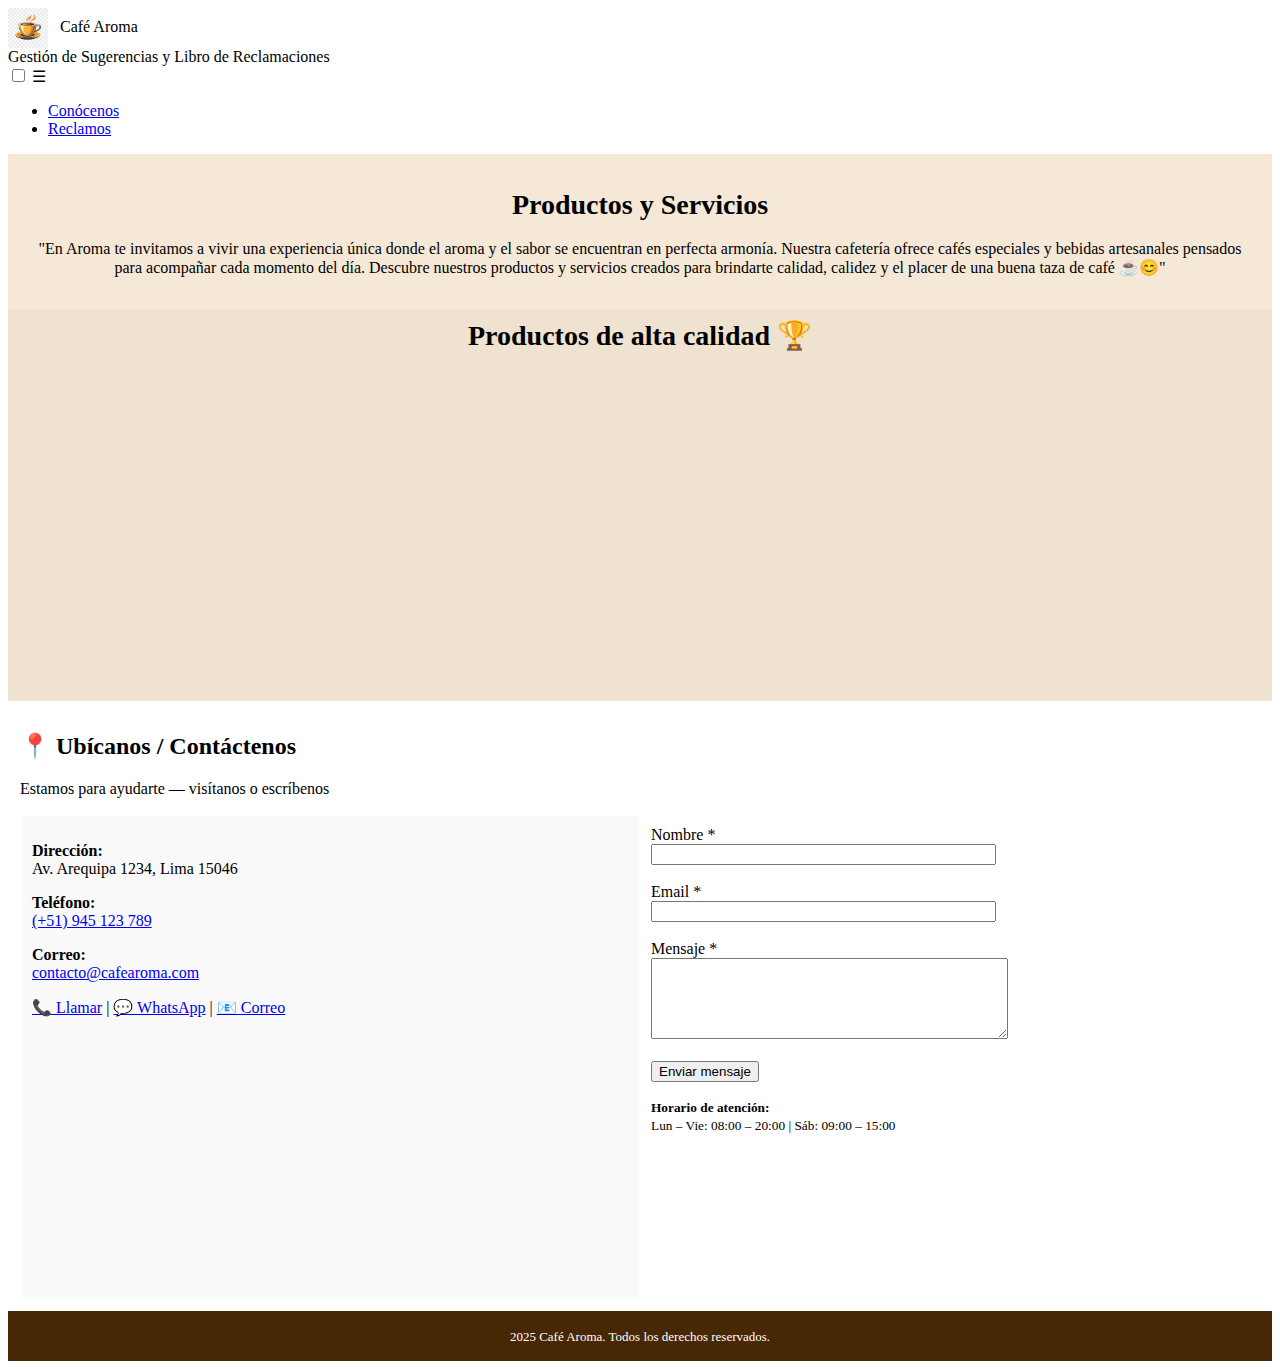
<file: CAFE_AROMA_PEDIDOSENLINEA/public_html/index2.html>
<!DOCTYPE html>
<html lang="es">
<head>
    <meta charset="UTF-8">
    <meta name="viewport" content="width=device-width, initial-scale=1.0">
    <title>Café Aroma - Productos y Servicios</title>

    <!-- CSS externo -->
    <link rel="stylesheet" href="style.css">
</head>

<body>

<!-- ============================
        MENU SUPERIOR
============================= -->
<nav class="menu">
    <div class="logo">
        <img src="img/logo.png" alt="Logo Café Aroma" style="height:40px; vertical-align:middle; margin-right:8px;">
        <span>Café Aroma</span>
        <div class="subtitulo">Gestión de Sugerencias y Libro de Reclamaciones</div>
    </div>

    <!-- Icono móvil -->
    <input type="checkbox" id="menu-toggle">
    <label for="menu-toggle" class="menu-icon">&#9776;</label>

    <ul class="links">
        <li><a href="conocenos.html">Conócenos</a></li>
        <li><a href="reclamaciones.html">Reclamos</a></li>
    </ul>
</nav>


<!-- ============================
        TITULO PRINCIPAL
============================= -->
<center>
<table width="100%" cellpadding="16" cellspacing="0" style="background-color:#f5e8d7;" border="0">
    <tr>
        <td colspan="2" align="center">

            <h1 style="font-family:'Georgia',serif; font-size:28px; font-weight:bold;">
                Productos y Servicios
            </h1>

            <p>
                "En Aroma te invitamos a vivir una experiencia única donde el aroma y el sabor se encuentran en perfecta armonía. 
                Nuestra cafetería ofrece cafés especiales y bebidas artesanales pensados para acompañar cada momento del día. 
                Descubre nuestros productos y servicios creados para brindarte calidad, calidez y el placer de una buena taza de café ☕😊"
            </p>

        </td>
    </tr>
</table>
</center>


<!-- ============================
        VIDEO / PRODUCTOS
============================= -->
<table width="100%" cellpadding="10" cellspacing="0" style="background-color:#EFE2D0;" border="0">
    <tr>
        <td colspan="2" align="center" style="font-family:'Georgia',serif; font-size:28px; font-weight:bold;">
            <b>Productos de alta calidad 🏆</b>
        </td>
    </tr>

    <tr>
        <td colspan="2" align="center">
            <iframe width="500" height="315"
                    src="https://www.youtube.com/embed/0jIeCAOkgcQ?si=UniQVhGejyOHANoh"
                    title="YouTube video player"
                    frameborder="0"
                    allow="accelerometer; autoplay; clipboard-write; encrypted-media; gyroscope; picture-in-picture; web-share"
                    referrerpolicy="strict-origin-when-cross-origin"
                    allowfullscreen></iframe>
        </td>
    </tr>
</table>


<!-- ============================
    UBÍCANOS / CONTACTENOS
============================= -->
<table width="100%" cellpadding="12" cellspacing="0" bgcolor="#FFFFFF">
<tr>
<td>

    <h2>📍 Ubícanos / Contáctenos</h2>
    <p>Estamos para ayudarte — visítanos o escríbenos</p>

    <table width="100%" cellpadding="8">
        <tr>

            <!-- -------- Columna Izquierda -------- -->
            <td width="50%" valign="top" bgcolor="#F9F9F9" style="padding:10px;">

                <p><b>Dirección:</b><br> Av. Arequipa 1234, Lima 15046</p>

                <p><b>Teléfono:</b><br>
                    <a href="tel:+51945123789">(+51) 945 123 789</a>
                </p>

                <p><b>Correo:</b><br>
                    <a href="mailto:contacto@cafearoma.com">contacto@cafearoma.com</a>
                </p>

                <p>
                    <a href="tel:+51945123789">📞 Llamar</a> |
                    <a href="https://wa.me/51945123789" target="_blank">💬 WhatsApp</a> |
                    <a href="mailto:contacto@cafearoma.com">📧 Correo</a>
                </p>

                <!-- Mapa -->
                <iframe src="https://www.google.com/maps/embed?..."
                        width="100%" height="250"
                        style="border:0; border-radius:8px;"
                        allowfullscreen loading="lazy"></iframe>
            </td>

            <!-- -------- Columna Derecha -------- -->
            <td width="50%" valign="top" style="padding:10px;">

                <form id="form-contacto" onsubmit="alert('Gracias por tu mensaje 😊'); return false;" novalidate>

                    <label for="ctcNombre">Nombre *</label><br>
                    <input id="ctcNombre" type="text" name="nombre" required minlength="2" maxlength="80" size="40"><br><br>

                    <label for="ctcEmail">Email *</label><br>
                    <input id="ctcEmail" type="email" name="email" required size="40"><br><br>

                    <label for="ctcMensaje">Mensaje *</label><br>
                    <textarea id="ctcMensaje" name="mensaje" rows="5" cols="42"
                              required minlength="10" maxlength="1200"></textarea><br><br>

                    <input type="submit" value="Enviar mensaje">
                </form>

                <p><small><b>Horario de atención:</b><br>
                    Lun – Vie: 08:00 – 20:00 | Sáb: 09:00 – 15:00
                </small></p>

            </td>
        </tr>
    </table>

</td>
</tr>
</table>



<!-- ============================
            FOOTER
============================= -->
<footer>
    <table width="100%" cellpadding="16" cellspacing="0" bgcolor="#482704">
        <tr>
            <td align="center">
                <font color="#FFFFFF" size="-1">
                    2025 Café Aroma. Todos los derechos reservados.
                </font>
            </td>
        </tr>
    </table>
</footer>

</body>
</html>
</file>
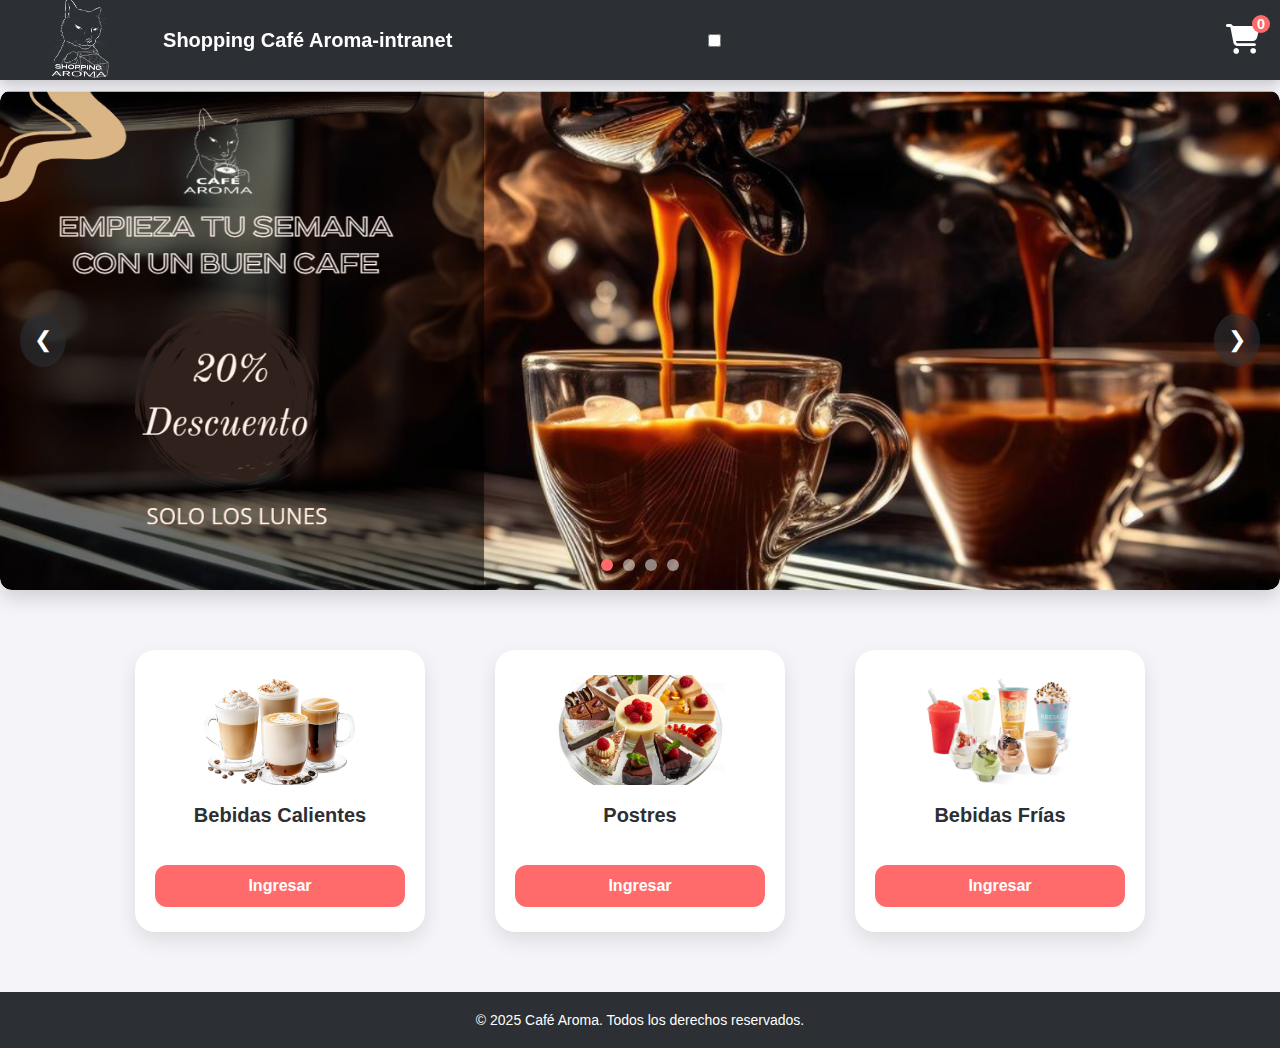
<file: CAFE_AROMA_PEDIDOSENLINEA/public_html/Interfaz.html>
<!DOCTYPE html>
<!--
Click nbfs://nbhost/SystemFileSystem/Templates/Licenses/license-default.txt to change this license
Click nbfs://nbhost/SystemFileSystem/Templates/Other/html.html to edit this template
-->
<html lang="es">

<head>
  <meta charset="UTF-8" />

  <!-- Favicon -->
  <link rel="icon" type="image/png" href="img/logo.png">
   <link rel="stylesheet" href="style.css">
  <meta name="viewport" content="width=device-width, initial-scale=1" />
  <title>Café Aroma — Sugerencias y Libro de Reclamaciones</title>
  <link rel="stylesheet" href="https://cdnjs.cloudflare.com/ajax/libs/font-awesome/6.5.0/css/all.min.css">
</head>
<style>
header {
  position: fixed;       
  top: 0;                
  left: 0;               
  width: 100%;           
  z-index: 1000;
       
}
body {
 padding-top: 80px;
 font-family: "Poppins", sans-serif;
 color: #333333;
 margin: 0;
 background-color: #F4F4F9;
 padding-top: 90px;

}
.menu {
  background: #2C2F33;
  color: #ffffff;
  display: flex;
  justify-content: space-between;
  align-items: center;
  padding: 0px 20px;
  height: 80px;
  box-shadow: 0 4px 12px rgba(0, 0, 0, 0.2);
}

.menu-icon {
  display: none;
  cursor: pointer;
  flex-direction: column;
  justify-content: space-between;
  width: 25px;
  height: 18px;
  z-index: 3000;
}
.menu-icon span {
  background-color: #ffe9c8;
  display: block;
  height: 3px;
  width: 100%;
  border-radius: 2px;
  transition: all 0.4s ease;
}
.menu-icon:hover span {
  background-color: #f64c82;
}
.menu .logo {
  font-size: 20px;
  font-weight: bold;
  display: flex;
  align-items: center;
  gap: 10px;
}

.menu ul {
  list-style: none;
  display: flex;
  gap: 20px;
  margin: 0;
  padding: 0;
}

.menu a {
  color: #ffffff;
  text-decoration: none;
  font-weight: 600;
  transition: 0.3s;
}

.menu a:hover {
  color: #FF6B6B;
}

.slider {
    position: relative;
    width: 100%;
    height: 500px;
    overflow: hidden;
    border-radius: 12px;
    box-shadow: 0 8px 20px rgba(0,0,0,0.15);
}

/* CONTENEDOR DE SLIDES */
.slides {
    height: 100%;
    display: flex;
    position: relative;
}

.slide {
    position: absolute;
    top: 0;
    left: 0;
    width: 100%;
    height: 100%;
    opacity: 0;
    transition: opacity 0.8s ease;
}


.slide.active {
    opacity: 1;
    z-index: 2;
}

.slide img {
    width: 100%;
    height: 100%;
    object-fit: cover;
    border-radius: 12px;
}

/* BOTONES */
.btn {
    position: absolute;
    top: 50%;
    padding: 14px;
    background: rgba(44,47,51,0.6);
    color: white;
    transform: translateY(-50%);
    cursor: pointer;
    border: none;
    font-size: 22px;
    border-radius: 50%;
    transition: 0.3s;
    z-index: 10;
}
.btn:hover {
    background: rgba(255,107,107,0.85);
}

.prev { left: 20px; }
.next { right: 20px; }

/* PUNTITOS */
.indicadores {
    position: absolute;
    bottom: 15px;
    width: 100%;
    text-align: center;
    z-index: 10;
}

.indicadores span {
    height: 12px;
    width: 12px;
    background: #ffffff80;
    display: inline-block;
    margin: 0 5px;
    border-radius: 50%;
    cursor: pointer;
    transition: 0.3s;
}

.indicadores .activo {
    background: #FF6B6B;
}

/* RESPONSIVE */
@media (max-width: 768px) {
    .slider { height: 250px; }
}

.mini-categorias {
    display: flex;
    justify-content: center;
    align-items: stretch;
    gap: 70px;
    padding: 60px 20px;
    flex-wrap: wrap;
}

.categoria-item {
    background: #FFFFFF;
    border-radius: 20px;
    padding: 25px 20px;
    width: 250px;
    text-align: center;
    cursor: pointer;
    border:none;
    box-shadow: 0 8px 20px rgba(0,0,0,0.1);
    transition: transform 0.25s ease, box-shadow 0.3s ease;
}

/* Hover tarjeta */
.categoria-item:hover {
    transform: translateY(-10px);
    box-shadow: 0 16px 35px rgba(0,0,0,0.2);
}

/* Imagen */
.categoria-item img {
    width: 170px;
    height: 110px;
    object-fit: cover;
    border-radius: 12px;
}

/* Título */
.categoria-item h3 {
    margin-top: 15px;
    font-size: 20px;
    font-weight: 700;
    color: #2C2F33;
}

/* Botón */
.btn-categoria {
    margin-top: 18px;
    width: 100%;
    padding: 12px;
    background: #FF6B6B;
    color: #FFFFFF;
    border: none;
    border-radius: 12px;
    font-size: 16px;
    font-weight: 600;
    cursor: pointer;
    transition: background 0.3s ease;
}

/* Hover del botón */
.btn-categoria:hover {
    background: #FF8787;
    transform: scale(1.05);

}
.footer {
    background-color: #2C2F33;
    color: #FFFFFF;
    padding: 20px 0;
    text-align: center;
    font-size: 14px;
}
@media (max-width: 768px) {
    .slider {height: 250px;}
    .mini-categorias {
        gap: 20px;;
        padding: 40px 10px;
    }
}
.nav-cart {
    position: relative;
    color: #FFFFFF;
    font-size: 30px;
    cursor: pointer;
    margin-left: 20px;
    transition: color 0.3s;
}

.nav-cart:hover {
    color: #FF6B6B;
}

.cart-count {
    position: absolute;
    top: -8px;
    right: -10px;
    background: #FF6B6B;
    color: #FFFFFF;
    font-size: 15px;
    font-weight: bold;
    width: 18px;
    height: 18px;
    text-align: center;
    line-height: 18px;
    border-radius: 50%;
}
</style>

  <header>
  <nav class="menu">
   <div class="logo">
    <img src="img/Logo-Shooping.png" alt="Logo Café Aroma" style="height:100px; vertical-align:middle; margin-right:8px;">
    <span>Shopping Café Aroma-intranet</span>
    <div class="subtitulo"></div>
   </div>

  <input type="checkbox" id="menu-toggle">
  <label for="menu-toggle" class="menu-icon">
   <span></span>
   <span></span>
   <span></span>
  </label>

  <ul class="links">
  </ul>
  <div class="nav-cart">
    <i class="fas fa-shopping-cart"></i>
    <span class="cart-count">0</span>
  </div>
 </nav>
  </header>

<section class="slider">
    <div class="slides">

        <div class="slide active">
            <img src="img/Promo-1.png" alt="">
        </div>

        <div class="slide">
            <img src="img/promo-2.png" alt="">
        </div>

        <div class="slide">
            <img src="img/promo-3.png" alt="">
        </div>

        <div class="slide">
            <img src="img/promo-4.png" alt="">
        </div>

    </div>

    <button class="btn prev">&#10094;</button> 
    <button class="btn next">&#10095;</button>

    <div class="indicadores"></div>
</section>
<section class="mini-categorias">
    
    <div class="categoria-item">
        <img src="img/Tipos-cafe.png" alt="Bebidas Calientes">
        <h3>Bebidas Calientes</h3>
        <button id="btn-calientes" class="btn-categoria">Ingresar</button>
    </div>

    <div class="categoria-item">
       <img src="img/Postres.png" alt="Postres">
       <h3>Postres</h3>
         <button id="btn-postres" class="btn-categoria">Ingresar</button>
    </div>




    </div>

    <div class="categoria-item">
        <img src="img/Bebidas-frias.png" alt="Bebidas Frías">
        <h3>Bebidas Frías</h3>
        <button id=btn-bebidas-frias class="btn-categoria">Ingresar</button>
    </div>

</section>
<script>
let currentIndex = 0;
const slides = document.querySelectorAll(".slide"); //selecciona todas las diapositivas
const indicadores = document.querySelector(".indicadores");

// Crear puntos
slides.forEach((_, i) => {
    const dot = document.createElement("span");
    if (i === 0) dot.classList.add("activo");
    indicadores.appendChild(dot);
});

const dots = indicadores.querySelectorAll("span");

function showSlide(index) {
    slides.forEach(slide => slide.classList.remove("active"));//oculta todas las diapositivas.
    dots.forEach(dot => dot.classList.remove("activo"));

    slides[index].classList.add("active");
    dots[index].classList.add("activo");
}

// flecha derecha
function nextSlide() {
    currentIndex = (currentIndex + 1) % slides.length; // Incrementa el índice y vuelve al inicio si se acaba las diapositivas.
    showSlide(currentIndex);
}

// flecha izquierda
document.querySelector(".prev").addEventListener("click", () => {
    currentIndex = (currentIndex - 1 + slides.length) % slides.length; //resta el índice y vuelve al final si se acaba las diapositivas.
    showSlide(currentIndex);
});

// flecha derecha
document.querySelector(".next").addEventListener("click", nextSlide);

// puntos clickeables
dots.forEach((dot, index) => {
    dot.addEventListener("click", () => { 
        currentIndex = index;
        showSlide(currentIndex); // Actualizara la diapositiva actual al hacer clic en un punto.
    });
});


setInterval(nextSlide, 4000);

// Boton de bebidas frias
document.getElementById("btn-bebidas-frias").addEventListener("click", () => {
    window.location.href = "tienda.html";});
// Boton de postres
document.getElementById("btn-postres").addEventListener("click", () => {
    window.location.href = "tienda.html";});
// Boton de bebidas calientes
document.getElementById("btn-calientes").addEventListener("click", () => {
    window.location.href = "tienda.html";});


</script>
  <footer class="footer">
    &copy; 2025 Café Aroma. Todos los derechos reservados.
  </footer>
</body>

</html>
</file>
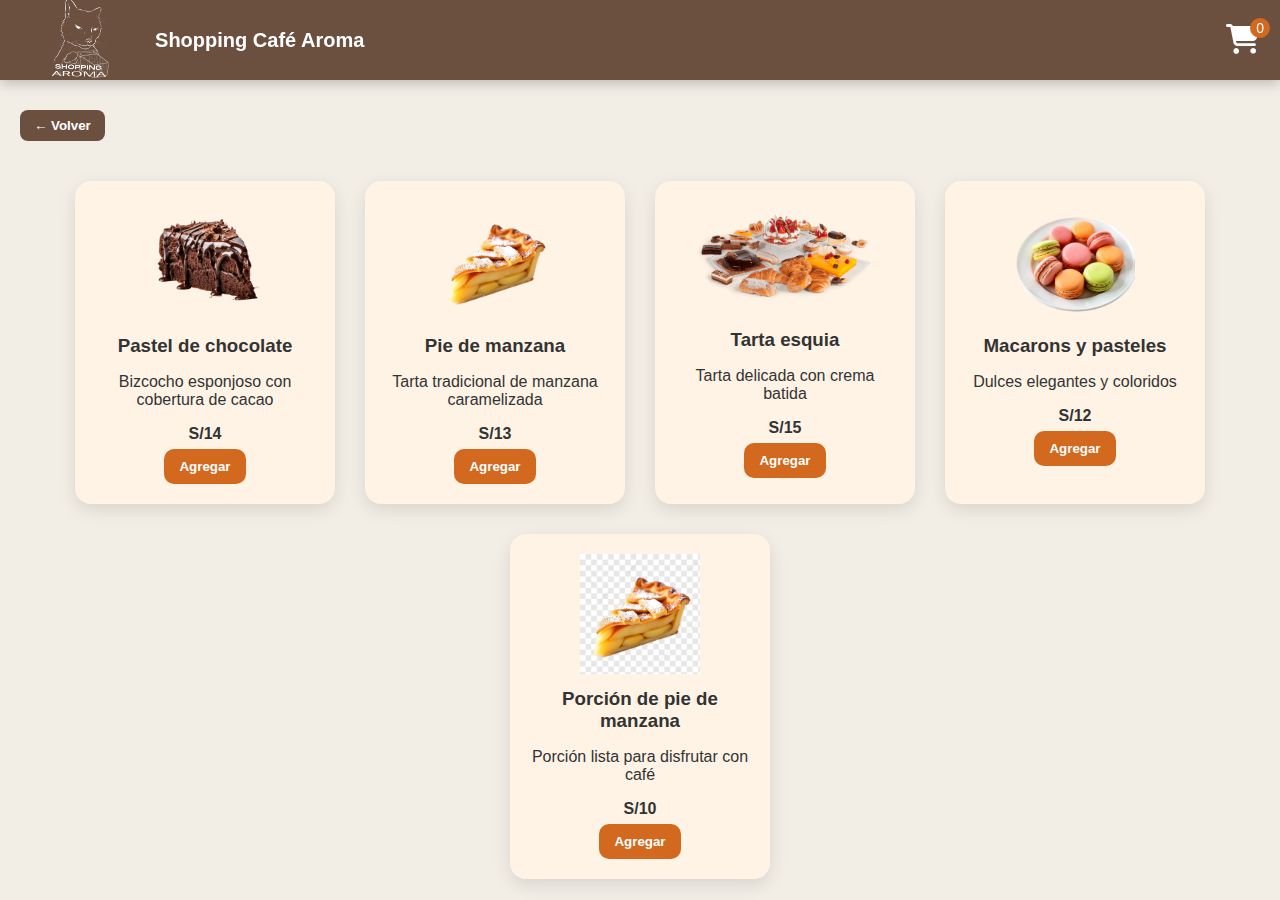
<file: CAFE_AROMA_PEDIDOSENLINEA/public_html/Postres.html>
<!DOCTYPE html>
<html lang="es">
  <head>
    <meta charset="UTF-8" />
    <meta name="viewport" content="width=device-width, initial-scale=1.0" />
    <title>Postres — Shopping Café Aroma</title>
    <link rel="stylesheet" href="https://cdnjs.cloudflare.com/ajax/libs/font-awesome/6.5.0/css/all.min.css"/>
    <style>
      body {
        margin: 0;
        font-family: "Poppins", sans-serif;
        padding-top: 90px;
        background: #f2ede5;
        color: #333;
      }
      header {
        position: fixed;
        top: 0;
        left: 0;
        width: 100%;
        z-index: 1000;
      }
      .menu {
        background: #6b4f3f;
        color: #fff;
        display: flex;
        justify-content: space-between;
        align-items: center;
        padding: 0 20px;
        height: 80px;
        box-shadow: 0 4px 12px rgba(0, 0, 0, 0.2);
      }
      .logo {
        display: flex;
        align-items: center;
        gap: 10px;
        font-size: 20px;
        font-weight: bold;
      }
      .logo img {
        height: 100px;
      }

      .nav-cart {
        position: relative;
        font-size: 30px;
        cursor: pointer;
      }
      .cart-count {
        position: absolute;
        top: -5px;
        right: -10px;
        background: #d2691e;
        color: white;
        font-size: 14px;
        padding: 2px 6px;
        border-radius: 50%;
      }
      .carrito {
        display: none;
        position: absolute;
        top: 90px;
        right: 0;
        width: 340px;
        max-height: 450px;
        overflow-y: auto;
        background: #fff3e6;
        border-radius: 14px;
        box-shadow: 0px 8px 25px rgba(0, 0, 0, 0.25);
        padding: 15px;
        font-size: 14px;
      }
      .nav-cart.active .carrito {
        display: block;
      }
      .carrito h3 {
        margin: 0 0 10px 0;
        font-size: 18px;
        font-weight: 600;
        color: #6b4f3f;
        text-align: center;
      }
      .carrito-item {
        display: flex;
        align-items: center;
        gap: 10px;
        padding: 10px 0;
        border-bottom: 1px solid #d8cfc2;
      }
      .carrito-item img {
        width: 55px;
        height: 55px;
        object-fit: cover;
        border-radius: 8px;
        border: 1px solid #d8cfc2;
      }
      .item-info {
        flex: 1;
        display: flex;
        flex-direction: column;
        font-size: 13px;
        color: #3b2f2f;
      }
      .item-nombre {
        font-size: 14px;
        font-weight: 600;
        margin-bottom: 4px;
      }
      .item-cantidad {
        font-size: 13px;
        font-weight: 600;
        background: #d2691e;
        color: white;
        padding: 2px 6px;
        border-radius: 8px;
        display: inline-block;
        margin-bottom: 4px;
      }
      .item-precio {
        font-size: 13px;
        color: #3b2f2f;
      }
      .subtotal {
        font-size: 13px;
        font-weight: 600;
        margin-top: 4px;
        text-align: right;
      }
      .controles {
        display: flex;
        align-items: center;
        gap: 6px;
        margin-top: 4px;
      }
      .controles button {
        width: 22px;
        height: 22px;
        border: none;
        background: #eee8e1;
        font-size: 16px;
        border-radius: 50%;
        cursor: pointer;
        color: #3b2f2f;
      }
      .controles button:hover {
        background: #d2691e;
        color: white;
      }
      .total-box {
        font-size: 16px;
        font-weight: 700;
        text-align: right;
        background: #d6b89c;
        color: #3b2f2f;
        padding: 6px 10px;
        border-radius: 8px;
        margin-top: 10px;
      }
      .btn-continuar {
        margin-top: 12px;
        width: 100%;
        padding: 10px;
        border: none;
        border-radius: 10px;
        background: #d2691e;
        color: white;
        font-size: 14px;
        font-weight: 700;
        cursor: pointer;
      }
      .btn-volver {
        margin: 20px;
        padding: 8px 14px;
        background: #6b4f3f;
        color: white;
        border: none;
        border-radius: 8px;
        cursor: pointer;
        font-weight: 600;
      }
      .catalogo {
        display: flex;
        flex-wrap: wrap;
        gap: 30px;
        justify-content: center;
        padding: 20px;
      }
      .producto-card {
        background: #fff3e6;
        width: 220px;
        padding: 20px;
        border-radius: 16px;
        text-align: center;
        box-shadow: 0 6px 18px rgba(0, 0, 0, 0.1);
        transition: 0.3s;
        cursor: pointer;
      }
      .producto-card:hover {
        transform: translateY(-6px);
        box-shadow: 0 12px 28px rgba(0, 0, 0, 0.2);
      }
      .producto-card img {
        width: 180px;
        height: auto;
        object-fit: contain;
        max-height: 120px;
        border-radius: 12px;
      }
      .producto-card h3 {
        margin: 10px 0 4px 0;
      }
      .precio {
        font-weight: 700;
        margin: 6px 0;
      }
      .producto-card button {
        background: #d2691e;
        color: white;
        border: none;
        padding: 10px 15px;
        border-radius: 10px;
        cursor: pointer;
        font-weight: 600;
      }
    </style>
  </head>
  <body>
    <header>
      <nav class="menu">
        <div class="logo">
          <img src="img/Logo-Shooping.png" />
          <span>Shopping Café Aroma</span>
        </div>
        <div class="nav-cart" id="nav-cart">
          <i class="fas fa-shopping-cart"></i>
          <span class="cart-count">0</span>
          <div class="carrito" id="carrito">
            <h3>Carrito</h3>
            <div id="carrito-items"></div>
            <div class="total-box" id="total">Total: S/ 0.00</div>
            <button class="btn-continuar">CONTINUAR</button>
          </div>
        </div>
      </nav>
    </header>

    <button id="btn-volver" class="btn-volver">← Volver</button>
    <section class="catalogo"></section>

    <script>
      const productos = [
        {
          id: 1,
          nombre: "Pastel de chocolate",
          precio: 14.00,
          img: "img/Pastel-chocolate.png",
          descripcion: "Bizcocho esponjoso con cobertura de cacao",
        },
        {
          id: 2,
          nombre: "Pie de manzana",
          precio: 13.00,
          img: "img/Pie-Manzana.png",
          descripcion: "Tarta tradicional de manzana caramelizada",
        },
        {
          id: 3,
          nombre: "Tarta esquia",
          precio: 15.00,
          img: "img/postres-esquia.png",
          descripcion: "Tarta delicada con crema batida",
        },
        {
          id: 4,
          nombre: "Macarons y pasteles",
          precio: 12.00,
          img: "img/pngtree-macarons-with-pastel-colors-png-image_3976075.png",
          descripcion: "Dulces elegantes y coloridos",
        },
        {
          id: 5,
          nombre: "Porción de pie de manzana",
          precio: 10.00,
          img: "img/pngtree-slice-of-apple-pie-image-png-image_15605050.png",
          descripcion: "Porción lista para disfrutar con café",
        }
      ];

      const navCart = document.getElementById("nav-cart");
      const carritoDiv = document.getElementById("carrito-items");
      const totalDiv = document.getElementById("total");
      const cartCount = document.querySelector(".cart-count");
      const catalogoDiv = document.querySelector(".catalogo");
      let carrito = [];

      productos.forEach((producto) => {
        const div = document.createElement("div");
        div.className = "producto-card";
        div.dataset.id = producto.id;
        div.dataset.nombre = producto.nombre;
        div.dataset.precio = producto.precio;
        div.dataset.img = producto.img;

        div.innerHTML = `
          <img src="${producto.img}" alt="${producto.nombre}">
          <h3>${producto.nombre}</h3>
          <p>${producto.descripcion}</p>
          <div class="precio">S/${producto.precio}</div>
          <button onclick="agregarAlCarrito(this)">Agregar</button>
        `;
        catalogoDiv.appendChild(div);
      });

      document.getElementById("btn-volver").addEventListener("click", () => {
        window.location.href = "Interfaz.html";
      });

      navCart.addEventListener("click", (e) => {
        if (e.target.closest(".carrito") || e.target.closest(".controles")) return;
        navCart.classList.toggle("active");
      });

      function agregarAlCarrito(btn) {
        const card = btn.parentElement;
        const id = card.dataset.id;
        const nombre = card.dataset.nombre;
        const precio = parseFloat(card.dataset.precio);
        const img = card.dataset.img;

        const item = carrito.find((i) => i.id === id);
        if (item) item.cantidad++;
        else carrito.push({ id, nombre, precio, img, cantidad: 1 });

        actualizarCarrito();
      }

      function actualizarCarrito() {
        carritoDiv.innerHTML = "";
        let total = 0;

        carrito.forEach((item) => {
          const div = document.createElement("div");
          div.className = "carrito-item";
          div.innerHTML = `
            <img src="${item.img}">
            <div class="item-info">
              <p class="item-nombre">${item.nombre}</p>
              <p class="item-cantidad">Cantidad: ${item.cantidad}</p>
              <p class="item-precio">Precio: S/ ${item.precio.toFixed(2)}</p>
              <div class="controles">
                <button onclick="cambiarCantidad('${item.id}', -1)">−</button>
                <span>${item.cantidad}</span>
                <button onclick="cambiarCantidad('${item.id}', 1)">+</button>
              </div>
              <p class="subtotal">Subtotal: S/ ${(item.precio * item.cantidad).toFixed(2)}</p>
            </div>
          `;
          carritoDiv.appendChild(div);
          total += item.precio * item.cantidad;
        });

        totalDiv.innerText = `Total: S/ ${total.toFixed(2)}`;
        cartCount.innerText = carrito.reduce((acc, el) => acc + el.cantidad, 0);
      }

      function cambiarCantidad(id, cambio) {
        const item = carrito.find((i) => i.id === id);
        if (!item) return;
        item.cantidad += cambio;
        if (item.cantidad <= 0) carrito = carrito.filter((i) => i.id !== id);
        actualizarCarrito();
      }
      

    </script>
  </body>
</html>
</file>
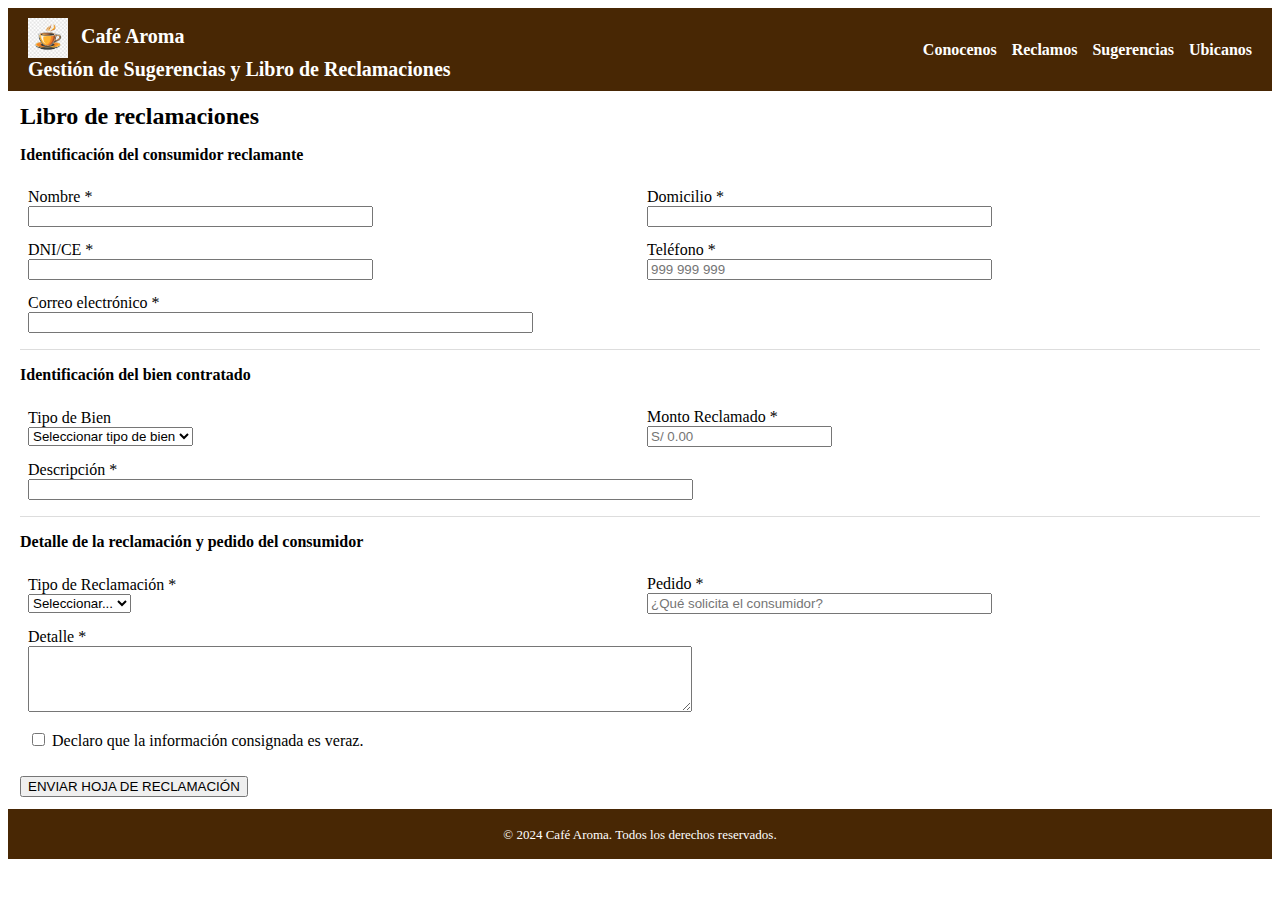
<file: CAFE_AROMA_PEDIDOSENLINEA/public_html/reclamaciones.html>
<!DOCTYPE html>
<!--
Click nbfs://nbhost/SystemFileSystem/Templates/Licenses/license-default.txt to change this license
Click nbfs://nbhost/SystemFileSystem/Templates/Other/html.html to edit this template
-->
<html lang="es">
  <head>
    <meta charset="UTF-8" />
    
  <!-- Favicon -->
  <link rel="icon" type="image/png" href="img/logo.png">

    <meta name="viewport" content="width=device-width, initial-scale=1" />
    <title>Café Aroma — Sugerencias y Libro de Reclamaciones</title>
    <style> 
    .menu {
  background: #482704;
  color: white;
  display: flex;
  justify-content: space-between;
  align-items: center;
  padding: 10px 20px;
}

.menu .logo {
  font-size: 20px;
  font-weight: bold;
}

.menu ul {
  list-style: none;
  display: flex;
  gap: 15px;
  margin: 0;
  padding: 0;
}

.menu a {
  color: white;
  text-decoration: none;
  font-weight: bold;
}

.menu a:hover {
  color: #f5d4a4;
}

/* Responsive */
@media (max-width: 768px) {
  .menu ul {
    flex-direction: column;
    background: #603a14;
    position: absolute;
    top: 50px;
    right: 0;
    display: none;
    width: 200px;
    padding: 10px;
  }

  .menu.active ul {
    display: flex;
  }
}



    </style>
  </head>
<body>   
  <nav class="menu">
  <div class="logo">
    <img src="img/logo.png" alt="Logo Café Aroma" style="height:40px; vertical-align:middle; margin-right:8px;">
    <span>Café Aroma</span>
    <div class="subtitulo">Gestión de Sugerencias y Libro de Reclamaciones</div>
  </div>

  <ul class="links">
    <li><a href="conocenos.html">Conocenos</a></li>
    <li><a href="reclamaciones.html">Reclamos</a></li>
    <li><a href="sugerencias.html">Sugerencias</a></li>
    <li><a href="ubicanos.html">Ubicanos</a></li>
  </ul>
</nav>

                 <!-- ====== LIBRO DE RECLAMACIONES (BLOQUE COMPLETO PARA PEGAR) ====== -->
<table
  width="100%"
  cellpadding="12"
  cellspacing="0"
  bgcolor="#FFFFFF"
  border="0">
  <tr>
    <td>
      <font size="+2"><b>Libro de reclamaciones</b></font>
      <p><b>Identificación del consumidor reclamante</b></p>

      <form
        id="form-reclamos"
        onsubmit="if(this.checkValidity()){alert('Hoja de reclamación enviada.'); this.reset();} return false;"
        novalidate>

        <!-- Identificación del reclamante -->
        <table width="100%" cellpadding="6">
          <tr>
            <td width="50%">
              <label for="recNombre">Nombre *</label><br />
              <input
                id="recNombre"
                name="nombre"
                type="text"
                required
                minlength="2"
                maxlength="80"
                size="40" />
            </td>
            <td width="50%">
              <label for="recDomicilio">Domicilio *</label><br />
              <input
                id="recDomicilio"
                name="domicilio"
                type="text"
                required
                size="40" />
            </td>
          </tr>

          <tr>
            <td>
              <label for="recDni">DNI/CE *</label><br />
              <input
                id="recDni"
                name="dni"
                type="text"
                required
                minlength="8"
                maxlength="12"
                size="40" />
            </td>
            <td>
              <label for="recTelefono">Teléfono *</label><br />
              <input
                id="recTelefono"
                name="telefono"
                type="tel"
                required
                pattern="[0-9\s]{6,}"
                placeholder="999 999 999"
                size="40" />
            </td>
          </tr>

          <tr>
            <td colspan="2">
              <label for="recEmail">Correo electrónico *</label><br />
              <input
                id="recEmail"
                name="email"
                type="email"
                required
                size="60" />
            </td>
          </tr>
        </table>

        <hr size="1" color="#DDDDDD" />

        <!-- Identificación del bien contratado -->
        <p><b>Identificación del bien contratado</b></p>
        <table width="100%" cellpadding="6">
          <tr>
            <td width="50%">
              <label for="recBien">Tipo de Bien</label><br />
              <select id="recBien" name="bien">
                <option value="">Seleccionar tipo de bien</option>
                <option>Bebida</option>
                <option>Postre</option>
              </select>
            </td>
            <td width="50%">
              <label for="recMonto">Monto Reclamado *</label><br />
              <input
                id="recMonto"
                name="monto"
                type="number"
                min="0"
                step="0.10"
                required
                placeholder="S/ 0.00"
                size="40" />
            </td>
          </tr>
          <tr>
            <td colspan="2">
              <label for="recDescripcion">Descripción *</label><br />
              <input
                id="recDescripcion"
                name="descripcion"
                type="text"
                required
                minlength="20"
                maxlength="1500"
                size="80" />
            </td>
          </tr>
        </table>
        <hr size="1" color="#DDDDDD" />

        <!-- Detalle de la reclamación y pedido -->
        <p><b>Detalle de la reclamación y pedido del consumidor</b></p>
        <table width="100%" cellpadding="6">
          <tr>
            <td width="50%">
              <label for="recTipo">Tipo de Reclamación *</label><br />
              <select id="recTipo" name="tipo" required>
                <option value="">Seleccionar...</option>
                <option value="Queja">Queja</option>
                <option value="Reclamo">Reclamo</option>
              </select>
            </td>
            <td width="50%">
              <label for="recPedido">Pedido *</label><br />
              <input
                id="recPedido"
                name="pedido"
                type="text"
                required
                placeholder="¿Qué solicita el consumidor?"
                size="40" />
            </td>
          </tr>
          <tr>
            <td colspan="2">
              <label for="recDetalle">Detalle *</label><br />
              <textarea
                id="recDetalle"
                name="detalle"
                rows="4"
                cols="80"
                required
                minlength="20"
                maxlength="1500"></textarea>
            </td>
          </tr>
          <tr>
            <td colspan="2">
              <input id="recDeclaro" type="checkbox" required />
              <label for="recDeclaro">Declaro que la información consignada es veraz.</label>
            </td>
          </tr>
        </table>
        <br />
        <input type="submit" value="ENVIAR HOJA DE RECLAMACIÓN" />
      </form>
    </td>
  </tr>
</table>
</body>
<header>
  <table width="100%" cellpadding="16" cellspacing="0" bgcolor="#482704">
    <tr>
      <td align="center">
        <font color="#FFFFFF" size="-1"
          >© 2024 Café Aroma. Todos los derechos reservados.</font
        >
      </td>
    </tr>
  </table>
</header>
</html>
</file>
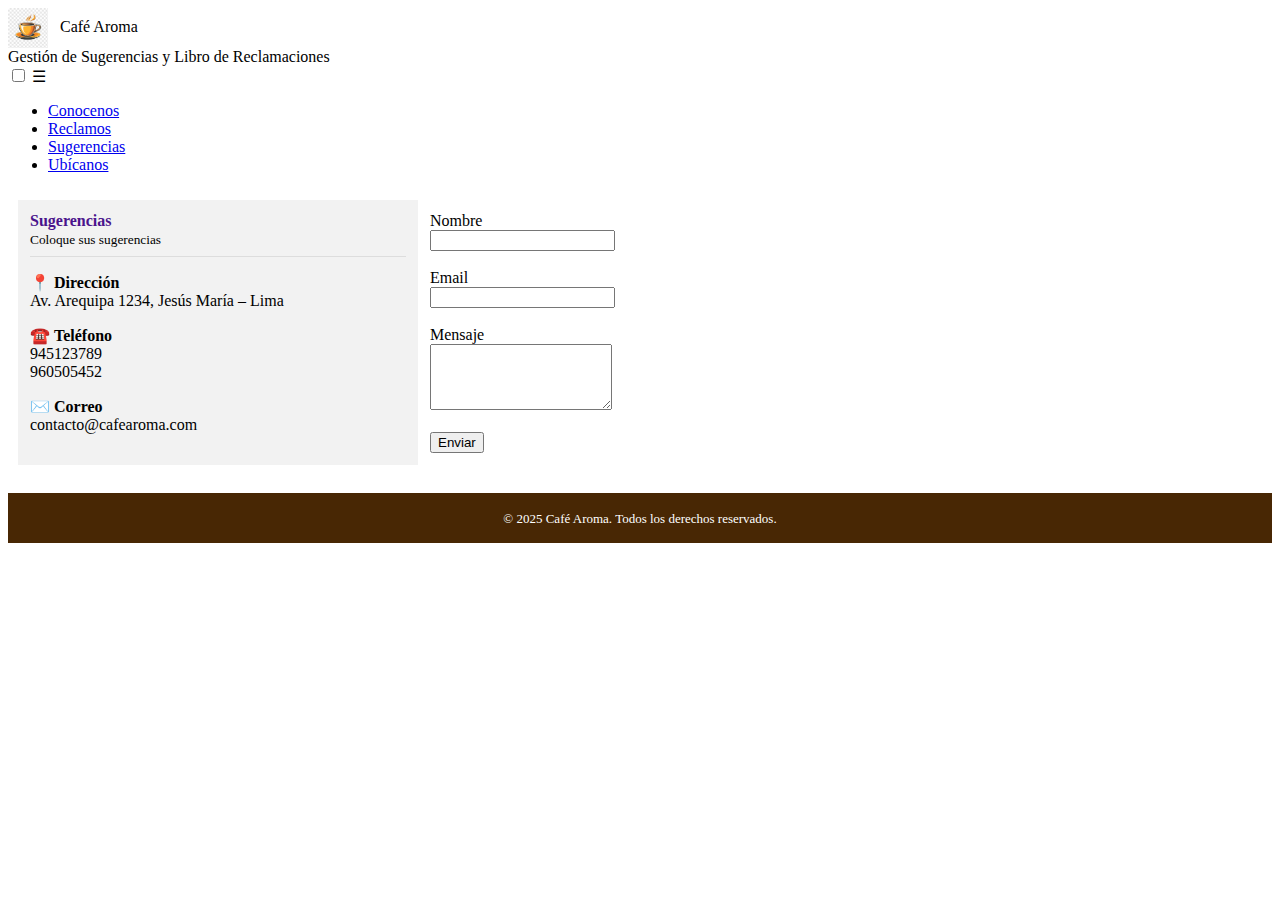
<file: CAFE_AROMA_PEDIDOSENLINEA/public_html/sugerencias.html>
<!DOCTYPE html>
<!--
Click nbfs://nbhost/SystemFileSystem/Templates/Licenses/license-default.txt to change this license
Click nbfs://nbhost/SystemFileSystem/Templates/Other/html.html to edit this template
-->
<html lang="es">
  <head>
  <meta charset="UTF-8" />

  <!-- Favicon -->
  <link rel="icon" type="image/png" href="img/logo.png">
   <link rel="stylesheet" href="style.css">
  <meta name="viewport" content="width=device-width, initial-scale=1" />
  <title>Café Aroma — Sugerencias y Libro de Reclamaciones</title>
</head>

<body>
   <nav class="menu">
    <div class="logo">
      <img src="img/logo.png" alt="Logo Café Aroma" style="height:40px; vertical-align:middle; margin-right:8px;">
      <span>Café Aroma</span>
      <div class="subtitulo">Gestión de Sugerencias y Libro de Reclamaciones</div>
    </div>
    <!-- Icono de menú móvil insertado -->
    <input type="checkbox" id="menu-toggle">
    <label for="menu-toggle" class="menu-icon">&#9776;</label>
    <ul class="links">
      <li><a href="conocenos.html">Conocenos</a></li>
      <li><a href="reclamaciones.html">Reclamos</a></li>
      <li><a href="sugerencias.html">Sugerencias</a></li>
      <li><a href="ubicanos.html">Ubícanos</a></li>
    </ul>
  </nav>

<table width="92%" cellpadding="10" cellspacing="0">
    <tr><td>
      <table width="100%" cellpadding="12" cellspacing="0" bgcolor="#FFFFFF">
        <tr>
          <td width="35%" valign="top" bgcolor="#F2F2F2">
            <font color="#4A148C"><b>Sugerencias</b></font><br>
            <small>Coloque sus sugerencias</small>
            <hr size="1" color="#DDDDDD">
            <p>📍 <b>Dirección</b><br>Av. Arequipa 1234, Jesús María – Lima</p>
            <p>☎️ <b>Teléfono</b><br>945123789<br>960505452</p>
            <p>✉️ <b>Correo</b><br>contacto@cafearoma.com</p>
          </td>
          <td width="65%" valign="top">
            <form id="form-sugerencias" ...>
              <label for="sugNombre">Nombre</label><br>
              <input id="sugNombre" type="text" ...><br><br>
              <label for="sugEmail">Email</label><br>
              <input id="sugEmail" type="email" ...><br><br>
              <label for="sugMensaje">Mensaje</label><br>
              <textarea id="sugMensaje" rows="4" ...></textarea><br><br>
              <input type="submit" value="Enviar">
            </form>
          </td>
        </tr>
      </table>
      <br>
    </td></tr>
  </table>

  <footer>
    <table width="100%" cellpadding="16" cellspacing="0" bgcolor="#482704">
      <tr><td align="center">
        <font color="#FFFFFF" size="-1">© 2025 Café Aroma. Todos los derechos reservados.</font>
      </td></tr>
    </table>
  </footer>
</body>
</html>
</file>
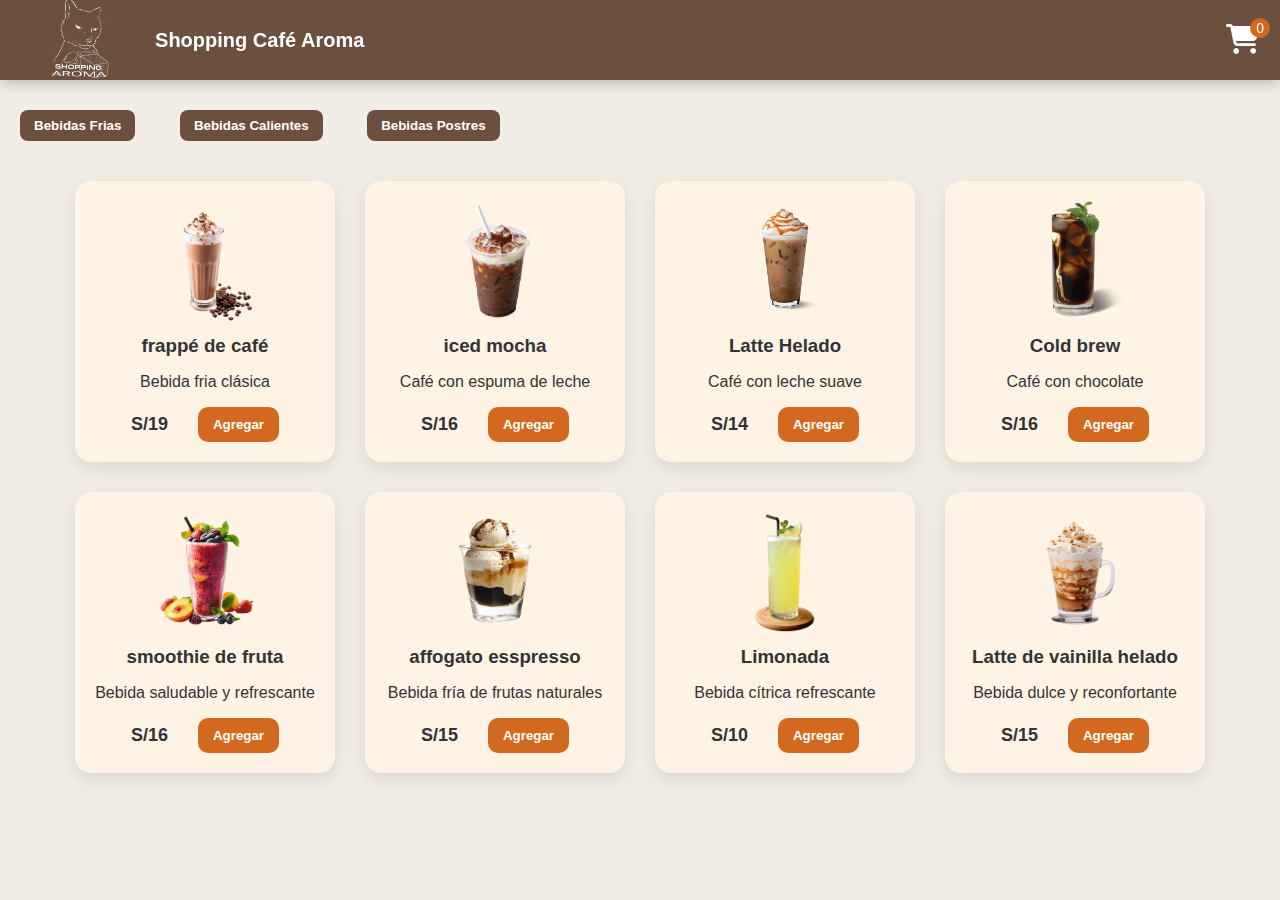
<file: CAFE_AROMA_PEDIDOSENLINEA/public_html/tienda.html>
<!DOCTYPE html>
<html lang="es">
  <head>
    <meta charset="UTF-8" />
    <meta name="viewport" content="width=device-width, initial-scale=1.0" />
    <title>Tienda — Shopping Café Aroma</title>
    <link
      rel="stylesheet"
      href="https://cdnjs.cloudflare.com/ajax/libs/font-awesome/6.5.0/css/all.min.css"
    />
    <style>
      body {
        margin: 0;
        font-family: "Poppins", sans-serif;
        padding-top: 90px;
        background: #f2ede5;
        color: #333;
      }
      header {
        position: fixed;
        top: 0;
        left: 0;
        width: 100%;
        z-index: 1000;
      }
      .menu {
        background: #6b4f3f;
        color: #fff;
        display: flex;
        justify-content: space-between;
        align-items: center;
        padding: 0 20px;
        height: 80px;
        box-shadow: 0 4px 12px rgba(0, 0, 0, 0.2);
      }
      .logo {
        display: flex;
        align-items: center;
        gap: 10px;
        font-size: 20px;
        font-weight: bold;
      }
      .logo img {
        height: 100px;
      }

      .nav-cart {
        position: relative;
        font-size: 30px;
        cursor: pointer;
      }
      .cart-count {
        position: absolute;
        top: -5px;
        right: -10px;
        background: #d2691e;
        color: white;
        font-size: 14px;
        padding: 2px 6px;
        border-radius: 50%;
      }
      .carrito {
        display: none;
        position: absolute;
        top: 90px;
        right: 0;
        width: 340px;
        max-height: 450px;
        overflow-y: auto;
        background: #fff3e6;
        border-radius: 14px;
        box-shadow: 0px 8px 25px rgba(0, 0, 0, 0.25);
        padding: 15px;
        font-size: 14px;
      }
      .nav-cart.active .carrito {
        display: block;
      }

      .carrito h3 {
        margin: 0 0 10px 0;
        font-size: 18px;
        font-weight: 600;
        color: #6b4f3f;
        text-align: center;
      }

      .carrito-item {
        display: flex;
        align-items: center;
        gap: 10px;
        padding: 10px 0;
        border-bottom: 1px solid #d8cfc2;
      }

      .carrito-item img {
        width: 55px;
        height: 55px;
        object-fit: cover;
        border-radius: 8px;
        border: 1px solid #d8cfc2;
      }

      .item-info {
        flex: 1;
        display: flex;
        flex-direction: column;
        font-size: 13px;
        color: #3b2f2f;
      }

      .item-nombre {
        font-size: 14px;
        font-weight: 600;
        margin-bottom: 4px;
      }

      .item-cantidad {
        font-size: 13px;
        font-weight: 600;
        background: #d2691e;
        color: white;
        padding: 2px 6px;
        border-radius: 8px;
        display: inline-block;
        margin-bottom: 4px;
      }

      .item-precio {
        font-size: 13px;
        color: #3b2f2f;
      }

      .subtotal {
        font-size: 13px;
        font-weight: 600;
        margin-top: 4px;
        text-align: right;
      }

      .controles {
        display: flex;
        align-items: center;
        gap: 6px;
        margin-top: 4px;
      }

      .controles button {
        width: 22px;
        height: 22px;
        border: none;
        background: #eee8e1;
        font-size: 16px;
        border-radius: 50%;
        cursor: pointer;
        color: #3b2f2f;
      }

      .controles button:hover {
        background: #d2691e;
        color: white;
      }

      .total-box {
        font-size: 16px;
        font-weight: 700;
        text-align: right;
        background: #d6b89c;
        color: #3b2f2f;
        padding: 6px 10px;
        border-radius: 8px;
        margin-top: 10px;
      }

      .btn-continuar {
        margin-top: 12px;
        width: 100%;
        padding: 10px;
        border: none;
        border-radius: 10px;
        background: #d2691e;
        color: white;
        font-size: 14px;
        font-weight: 700;
        cursor: pointer;
      }

      .btn-continuar:hover {
        background: #b55a14;
      }

      .btn-volver {
        margin: 20px;
        padding: 8px 14px;
        background: #6b4f3f;
        color: white;
        border: none;
        border-radius: 8px;
        cursor: pointer;
        font-weight: 600;
      }
      .btn-volver:hover {
        background: #523b30;
      }

      /* Catálogo */
      .catalogo {
        display: flex;
        flex-wrap: wrap;
        gap: 30px;
        justify-content: center;
        padding: 20px;
      }
      .producto-card {
        background: #fff3e6;
        width: 220px;
        padding: 20px;
        border-radius: 16px;
        text-align: center;
        box-shadow: 0 6px 18px rgba(0, 0, 0, 0.1);
        transition: 0.3s;
        cursor: pointer;
      }
      .producto-card:hover {
        transform: translateY(-6px);
        box-shadow: 0 12px 28px rgba(0, 0, 0, 0.2);
      }
      .producto-card img {
        width: 180px;
        height: auto;
        object-fit: contain;
        max-height: 120px;
        border-radius: 12px;
      }
      .producto-card h3 {
        margin: 10px 0 4px 0;
      }
      .precio {
        font-weight: 700;
        margin: 6px 0;
      }
      .producto-card button {
        background: #d2691e;
        color: white;
        border: none;
        padding: 10px 15px;
        border-radius: 10px;
        cursor: pointer;
        font-weight: 600;
      }
      .producto-card button:hover {
        background: #b55a14;
      }
      .precio-boton {
      display: flex;
      justify-content: center;
      align-items: center;
      gap: 15px;
      margin-top: 10px;
    }

    .precio {
      font-weight: 700;
      font-size: 18px;
    }
  .modal-pago, .modal-exito {
  position: fixed;
  top: 0; left: 0;
  width: 100%; height: 100%;
  background: rgba(0,0,0,0.4);
  display: none;
  justify-content: center;
  align-items: center;
  z-index: 2000;
}

.modal-content-pago, .modal-content-exito {
  background: #fff;
  padding: 25px;
  width: 400px;
  border-radius: 15px;
  box-shadow: 0 4px 20px rgba(0,0,0,0.3);
  animation: aparecer 0.3s ease;
}

@keyframes aparecer {
  from { transform: scale(0.7); opacity: 0; }
  to   { transform: scale(1); opacity: 1; }
}

.close-modal {
  float: right;
  font-size: 25px;
  cursor: pointer;
  font-weight: bold;
}

.resumen-carrito div {
  margin-bottom: 10px;
  font-size: 14px;
}

.total-final {
  text-align: right;
  font-size: 18px;
  font-weight: bold;
  color: #6b4f3f;
}

#form-pago input, #form-pago select {
  width: 100%;
  padding: 8px;
  margin-bottom: 12px;
  border-radius: 8px;
  border: 1px solid #ccc;
}

.btn-pagar, .btn-aceptar {
  background: #d2691e;
  color: white;
  border: none;
  width: 100%;
  padding: 12px;
  border-radius: 10px;
  cursor: pointer;
  font-size: 15px;
  font-weight: bold;
}

.btn-pagar:hover, .btn-aceptar:hover {
  background: #b55a14;
}


    </style>
  </head>
  <body>
    <header>
      <nav class="menu">
        <div class="logo">
          <img src="img/Logo-Shooping.png" />
          <span>Shopping Café Aroma</span>
        </div>

        <div class="nav-cart" id="nav-cart">
          <i class="fas fa-shopping-cart"></i>
          <span class="cart-count">0</span>

          <div class="carrito" id="carrito">
            <h3>Carrito</h3>
            <div id="carrito-items"></div>
            <div class="total-box" id="total">Total: S/ 0.00</div>
            <button class="btn-continuar">CONTINUAR</button>
          </div>
        </div>
      </nav>
    </header>

    <button id="btn-frias" class="btn-volver">Bebidas Frias</button>
    <button id="btn-calientes" class="btn-volver">Bebidas Calientes</button>
    <button id="btn-postres" class="btn-volver">Bebidas Postres</button>

    <section class="catalogo"></section>

<!-- MODAL RESUMEN + PAGO -->
<div id="modal-pago" class="modal-pago">
  <div class="modal-content-pago">

    <span class="close-modal" onclick="cerrarModalPago()">×</span>

    <h2>Resumen de compra</h2>

    <div id="resumen-carrito" class="resumen-carrito"></div>

    <h3 class="total-final"></h3>

    <hr />

    <h2>Datos de Pago</h2>

    <form id="form-pago">
      <label>Nombre completo:</label>
      <input type="text" required />

      <label>Correo electrónico:</label>
      <input type="email" required />

      <label>Método de pago:</label>
      <select required>
        <option value="">Seleccione…</option>
        <option value="tarjetacredito">Tarjeta de Credito</option>
        <option value="tarjetadebito">Tarjeta de Debito</option>
      </select>

      <label>Número de tarjeta:</label>
      <input type="text" maxlength="16" />

      <button type="submit" class="btn-pagar">PAGAR</button>
    </form>

  </div>
</div>

<!-- MODAL EXITO -->
<div id="modal-exito" class="modal-exito">
  <div class="modal-content-exito">
    <h2>🎉 Pago realizado con éxito 🎉</h2>
    <p>Gracias por su compra.</p>

    <button onclick="cerrarExito()" class="btn-aceptar">Aceptar</button>
  </div>
</div>


    <script>
      const navCart = document.getElementById("nav-cart");
      const carritoDiv = document.getElementById("carrito-items");
      const totalDiv = document.getElementById("total");
      const cartCount = document.querySelector(".cart-count");
      const catalogoDiv = document.querySelector(".catalogo");
      let carrito = [];

      // LISTAR BEBIDAS CALIENTES
      const productosCalientes = [
        {
          id: 1,
          nombre: "Esspreso Clasico",
          precio: 15.00,
          img: "img/Espresso.png",
          descripcion: "Bebida caliente clásica",
        },
        {
          id: 2,
          nombre: "Capuchino",
          precio: 14.00,
          img: "img/capuchino.png",
          descripcion: "Leche vaporizada coronada con shots de intenso café espressoe",
        },
        {
          id: 3,
          nombre: "Chocolate Caliente",
          precio: 13.00,
          img: "img/chocolate.png",
          descripcion: "Clásico chocolate caliente con leche vaporizada y salsa de chocolate. Sin endulzantes.",
        },
        {
          id: 4,
          nombre: "Cafe Americano",
          precio: 12.00,
          img: "https://www.starbucksathome.com/pe/sites/default/files/2021-03/3-CaffeAmericano_LongShadow_Cream_1.png",
          descripcion: "Café americano clasico",
        },
        {
          id: 5,
          nombre: "Caffe Mocha",
          precio: 17.00,
          img: "https://www.starbucksathome.com/pe/sites/default/files/2021-05/10032021_CafeMocha_LS-min.png",
          descripcion: "Bebida saludable y refrescante",
        },
        {
          id: 6,
          nombre: "Vanilla Latte",
          precio: 14.00,
          img: "https://www.starbucksathome.com/pe/sites/default/files/2021-03/Vanilla%20Latte_LongShadow_Cream_1.png",
          descripcion: "Bebida caliente de vainilla",
        },
      ];

      //LISTAR BEBIDAS FRIAS
      const productosFrias = [
      {
          id: 1,
          nombre: "frappé de café",
          precio: 19.00,
          img: "img/frappe-de-cafe.png",
          descripcion: "Bebida fria clásica",
        },
        {
          id: 2,
          nombre: "iced mocha",
          precio: 16.00,
          img: "img/iced-mocha.png",
          descripcion: "Café con espuma de leche",
        },
        {
          id: 3,
          nombre: "Latte Helado",
          precio: 14.00,
          img: "img/Latte-helado.png",
          descripcion: "Café con leche suave",
        },
        {
          id: 4,
          nombre: "Cold brew",
          precio: 16.00,
          img: "img/cold-brew.png",
          descripcion: "Café con chocolate",
        },
        {
          id: 5,
          nombre: "smoothie de fruta",
          precio: 16.00,
          img: "img/smothi.png",
          descripcion: "Bebida saludable y refrescante",
        },
        {
          id: 6,
          nombre: "affogato esspresso",
          precio: 15.00,
          img: "img/affogato.png",
          descripcion: "Bebida fría de frutas naturales",
        },
        {
          id: 7,
          nombre: "Limonada",
          precio: 10.00,
          img: "img/Limonada.png",
          descripcion: "Bebida cítrica refrescante",
        },
        {
          id: 8,
          nombre: "Latte de vainilla helado",
          precio: 15.00,
          img: "img/latte-vainilla.png",
          descripcion: "Bebida dulce y reconfortante",
        },
      ];
      
      //LISTAR POSTRES
      const productosPostres = [
        {
          id: 1,
          nombre: "Pastel de chocolate",
          precio: 14.00,
          img: "img/Pastel-chocolate.png",
          descripcion: "Bizcocho esponjoso con cobertura de cacao",
        },
        {
          id: 2,
          nombre: "Pie de manzana",
          precio: 13.00,
          img: "img/Pie-Manzana.png",
          descripcion: "Tarta tradicional de manzana caramelizada",
        },
        {
          id: 3,
          nombre: "Tarta esquia",
          precio: 15.00,
          img: "img/postres-esquia.png",
          descripcion: "Tarta delicada con crema batida",
        },
        {
          id: 4,
          nombre: "Macarons y pasteles",
          precio: 12.00,
          img: "img/pngtree-macarons-with-pastel-colors-png-image_3976075.png",
          descripcion: "Dulces elegantes y coloridos",
        },
        {
          id: 5,
          nombre: "Porción de pie de manzana",
          precio: 10.00,
          img: "https://png.pngtree.com/png-clipart/20240906/original/pngtree-classic-homemade-apple-pie-with-a-flaky-crust-png-image_15950643.png",
          descripcion: "Porción lista para disfrutar con café",
        }
      ];


        function mostrarProductos(lista) {
          catalogoDiv.innerHTML = "";

          lista.forEach(prod => {
            const card = document.createElement("div");
            card.classList.add("producto-card");
            card.dataset.id = prod.id;
            card.dataset.nombre = prod.nombre;
            card.dataset.precio = prod.precio;
            card.dataset.img = prod.img;

            card.innerHTML = `
              <img src="${prod.img}" class="prod-img">
              <h3>${prod.nombre}</h3>
              <p>${prod.descripcion}</p>

              <div class="precio-boton">
                <span class="precio">S/${prod.precio}</span></br>
                <button class="btn-add">Agregar</button>
              </div>
            `;
            card.querySelector(".btn-add").addEventListener("click", () => {
              agregarAlCarrito(card);
            });

            catalogoDiv.appendChild(card);
          });
        }



      document.getElementById("btn-calientes").addEventListener("click", () => {
        mostrarProductos(productosCalientes);
      });

      document.getElementById("btn-frias").addEventListener("click", () => {
        mostrarProductos(productosFrias);
      });

      document.getElementById("btn-postres").addEventListener("click", () => {
        mostrarProductos(productosPostres);
      });


      // Carrito
      navCart.addEventListener("click", (e) => {
        if (e.target.closest(".carrito") || e.target.closest(".controles"))
          return;
        navCart.classList.toggle("active");
      });

        function agregarAlCarrito(btn) {
          const card = btn.closest(".producto-card");

          const id = card.dataset.id;
          const nombre = card.dataset.nombre;
          const precio = parseFloat(card.dataset.precio);
          const img = card.dataset.img;

          const item = carrito.find(i => i.id === id);

          if (item) {
            item.cantidad++;
          } else {
            carrito.push({ id, nombre, precio, img, cantidad: 1 });
          }

          actualizarCarrito();
        }


      function actualizarCarrito() {
        carritoDiv.innerHTML = "";
        let total = 0;

        carrito.forEach((item) => {
          const div = document.createElement("div");
          div.className = "carrito-item";

          div.innerHTML = `
      <img src="${item.img}">
      <div class="item-info">
          <p class="item-nombre">${item.nombre}</p>
          <p class="item-cantidad">Cantidad: ${item.cantidad}</p>
          <p class="item-precio">Precio: S/ ${item.precio.toFixed(2)}</p>

          <div class="controles">
              <button onclick="cambiarCantidad('${item.id}', -1)">−</button>
              <span>${item.cantidad}</span>
              <button onclick="cambiarCantidad('${item.id}', 1)">+</button>
          </div>

          <p class="subtotal">Subtotal: S/ ${(
            item.precio * item.cantidad
          ).toFixed(2)}</p>
      </div>
    `;

          carritoDiv.appendChild(div);
          total += item.precio * item.cantidad;
        });

        totalDiv.innerText = `Total: S/ ${total.toFixed(2)}`;
        cartCount.innerText = carrito.reduce((acc, el) => acc + el.cantidad, 0);
      }

      function cambiarCantidad(id, cambio) {
        const item = carrito.find((i) => i.id === id);
        if (!item) return;

        item.cantidad += cambio;
        if (item.cantidad <= 0) carrito = carrito.filter((i) => i.id !== id);

        actualizarCarrito();
      }

          // ABRIR MODAL
    document.querySelector(".btn-continuar").addEventListener("click", () => {
      if (carrito.length === 0) return alert("Tu carrito está vacío.");

      const modal = document.getElementById("modal-pago");
      modal.style.display = "flex";

      const resumen = document.getElementById("resumen-carrito");
      resumen.innerHTML = "";

      let total = 0;

      carrito.forEach(item => {
        resumen.innerHTML += `
          <div>
            <strong>${item.nombre}</strong> (x${item.cantidad})  
            - S/ ${(item.precio * item.cantidad).toFixed(2)}
          </div>
        `;
        total += item.precio * item.cantidad;
      });

      document.querySelector(".total-final").innerText =
        "Total a pagar: S/ " + total.toFixed(2);
    });

    // CERRAR MODAL
    function cerrarModalPago() {
      document.getElementById("modal-pago").style.display = "none";
    }

    // PROCESAR PAGO
    document.getElementById("form-pago").addEventListener("submit", function (e) {
      e.preventDefault();

      // cerrar modal pago
      document.getElementById("modal-pago").style.display = "none";

      // abrir modal éxito
      document.getElementById("modal-exito").style.display = "flex";
    });

    // CERRAR MODAL DE ÉXITO
    function cerrarExito() {
      document.getElementById("modal-exito").style.display = "none";
    }

document.getElementById("form-pago").addEventListener("submit", async function (e) {
    e.preventDefault();

      // Preparar los datos del pago
      const nombre = document.querySelector("#form-pago input[type='text']").value;
      const correo = document.querySelector("#form-pago input[type='email']").value;
      const metodo = document.querySelector("#form-pago select").value;
      const tarjeta = document.querySelector("#form-pago input[maxlength='16']").value;

      // Total
      let total = carrito.reduce((t, item) => t + item.precio * item.cantidad, 0);

      // Detalle del carrito
      let detalle = carrito.map(item => ({
          producto: item.nombre,
          cantidad: item.cantidad,
          subtotal: (item.precio * item.cantidad).toFixed(2)
      }));

      // Enviar a MySQL
      const respuesta = await fetch("bd.php", {
          method: "POST",
          headers: { "Content-Type": "application/json" },
          body: JSON.stringify({
              nombre,
              correo,
              metodo,
              total,
              detalle
          })
      });

      const resultado = await respuesta.json();

      console.log(resultado);

      // Cerrar modal de pago
      document.getElementById("modal-pago").style.display = "none";

      // Mostrar modal de éxito
      document.getElementById("modal-exito").style.display = "flex";

      // Vaciar carrito
      carrito = [];
      actualizarCarrito();
  });


    // Mostrar Bebidas Frías por defecto al cargar la página
      window.onload = () => {
        mostrarProductos(productosFrias);
      };

    </script>
  </body>
</html>
</file>
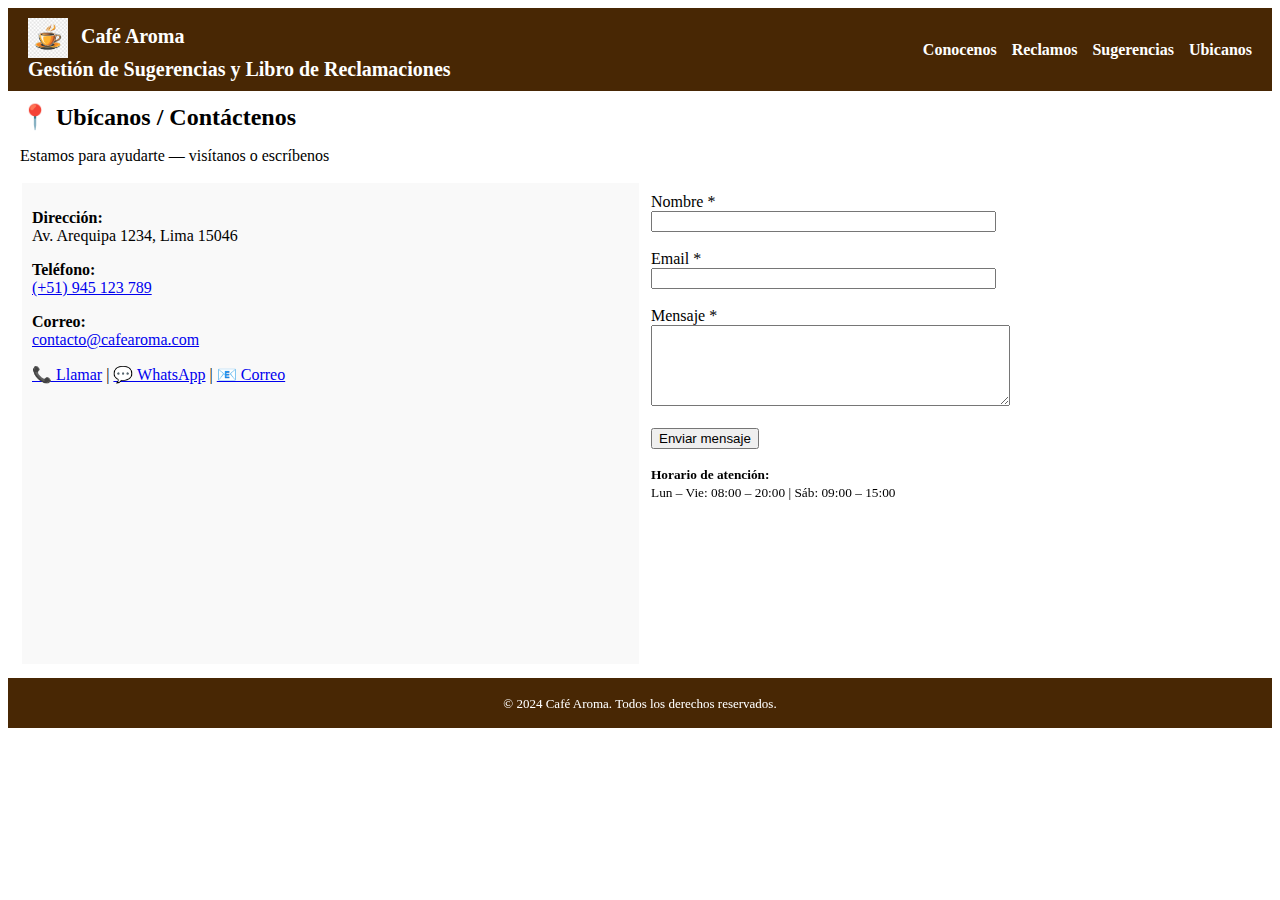
<file: CAFE_AROMA_PEDIDOSENLINEA/public_html/ubicanos.html>
<!DOCTYPE html>
<!--
Click nbfs://nbhost/SystemFileSystem/Templates/Licenses/license-default.txt to change this license
Click nbfs://nbhost/SystemFileSystem/Templates/Other/html.html to edit this template
-->
<html lang="es">
  <head>
    <meta charset="UTF-8" />
    
  <!-- Favicon -->
  <link rel="icon" type="image/png" href="img/logo.png">

    <meta name="viewport" content="width=device-width, initial-scale=1" />
    <title>Café Aroma — Sugerencias y Libro de Reclamaciones</title>
    <style> 
    .menu {
  background: #482704;
  color: white;
  display: flex;
  justify-content: space-between;
  align-items: center;
  padding: 10px 20px;
}

.menu .logo {
  font-size: 20px;
  font-weight: bold;
}

.menu ul {
  list-style: none;
  display: flex;
  gap: 15px;
  margin: 0;
  padding: 0;
}

.menu a {
  color: white;
  text-decoration: none;
  font-weight: bold;
}

.menu a:hover {
  color: #f5d4a4;
}

/* Responsive */
@media (max-width: 768px) {
  .menu ul {
    flex-direction: column;
    background: #603a14;
    position: absolute;
    top: 50px;
    right: 0;
    display: none;
    width: 200px;
    padding: 10px;
  }

  .menu.active ul {
    display: flex;
  }
}



    </style>
  </head>

      <body>   
  <nav class="menu">
  <div class="logo">
    <img src="img/logo.png" alt="Logo Café Aroma" style="height:40px; vertical-align:middle; margin-right:8px;">
    <span>Café Aroma</span>
    <div class="subtitulo">Gestión de Sugerencias y Libro de Reclamaciones</div>
  </div>

  <ul class="links">
    <li><a href="conocenos.html">Conocenos</a></li>
    <li><a href="reclamaciones.html">Reclamos</a></li>
    <li><a href="sugerencias.html">Sugerencias</a></li>
    <li><a href="ubicanos.html">Ubicanos</a></li>
  </ul>
</nav>


<!-- UBÍCANOS / CONTÁCTENOS -->
<table width="100%" cellpadding="12" cellspacing="0" bgcolor="#FFFFFF" border="0">
  <tr>
    <td>
      <font size="+2"><b>📍 Ubícanos / Contáctenos</b></font>
      <p>Estamos para ayudarte — visítanos o escríbenos</p>

      <table width="100%" cellpadding="8">
        <tr>
          <!-- Columna 1 -->
          <td width="50%" valign="top" bgcolor="#F9F9F9" style="padding: 10px;">
            <p><b>Dirección:</b><br />Av. Arequipa 1234, Lima 15046</p>
            <p><b>Teléfono:</b><br /><a href="tel:+51945123789">(+51) 945 123 789</a></p>
            <p><b>Correo:</b><br /><a href="mailto:contacto@cafearoma.com">contacto@cafearoma.com</a></p>

            <p>
              <a href="tel:+51945123789">📞 Llamar</a> |
              <a target="_blank" href="https://wa.me/51945123789">💬 WhatsApp</a> |
              <a href="mailto:contacto@cafearoma.com">📧 Correo</a>
            </p>

            <!-- Mapa adaptado -->
            <iframe 
              src="https://www.google.com/maps/embed?pb=!1m18!1m12!1m3!1d3901.5126676931195!2d-77.0384479260467!3d-12.077014942462418!2m3!1f0!2f0!3f0!3m2!1i1024!2i768!4f13.1!3m3!1m2!1s0x9105c8f2fd181903%3A0x2502bb225036214d!2sAv.%20Arequipa%201234%2C%20Lima%2015046!5e0!3m2!1ses-419!2spe!4v1757759773942!5m2!1ses-419!2spe" 
              width="100%" 
              height="250" 
              style="border:0; border-radius:8px;" 
              allowfullscreen="" 
              loading="lazy" 
              referrerpolicy="no-referrer-when-downgrade">
            </iframe>
          </td>

          <!-- Columna 2 -->
          <td width="50%" valign="top" style="padding: 10px;">
            <form
              id="form-contacto"
              onsubmit="if(this.checkValidity()){ alert('Gracias — mensaje enviado.'); this.reset(); } return false;"
              novalidate>
              <label for="ctcNombre">Nombre *</label><br />
              <input id="ctcNombre" name="nombre" type="text" required minlength="2" maxlength="80" size="40" /><br /><br />

              <label for="ctcEmail">Email *</label><br />
              <input id="ctcEmail" name="email" type="email" required size="40" /><br /><br />

              <label for="ctcMensaje">Mensaje *</label><br />
              <textarea id="ctcMensaje" name="mensaje" rows="5" cols="42" required minlength="10" maxlength="1200"></textarea><br /><br />

              <input type="submit" value="Enviar mensaje" />
            </form>

            <p><small><b>Horario de atención:</b><br />Lun – Vie: 08:00 – 20:00 | Sáb: 09:00 – 15:00</small></p>
          </td>
        </tr>
      </table>
    </td>
  </tr>
</table>

</body>
<header>
  <table width="100%" cellpadding="16" cellspacing="0" bgcolor="#482704">
    <tr>
      <td align="center">
        <font color="#FFFFFF" size="-1"
          >© 2024 Café Aroma. Todos los derechos reservados.</font
        >
      </td>
    </tr>
  </table>
</header>
</html>
</file>
<file: CAFE_AROMA_PEDIDOSENLINEA/public_html/style.css>
.grid-container{
  display: grid;
  grid-template-columns: 1fr 1fr 1fr;
  grid-template-rows: 1fr 1fr 1fr;
  gap: 1em;
  }

.item {
    padding: 2em;
    background-color: var(--primary-color);
    color: rgb(15, 45, 196);
    text-align: center;
    border-radius: 8px;
    font-size: 1.5rem;
  }
</file>
